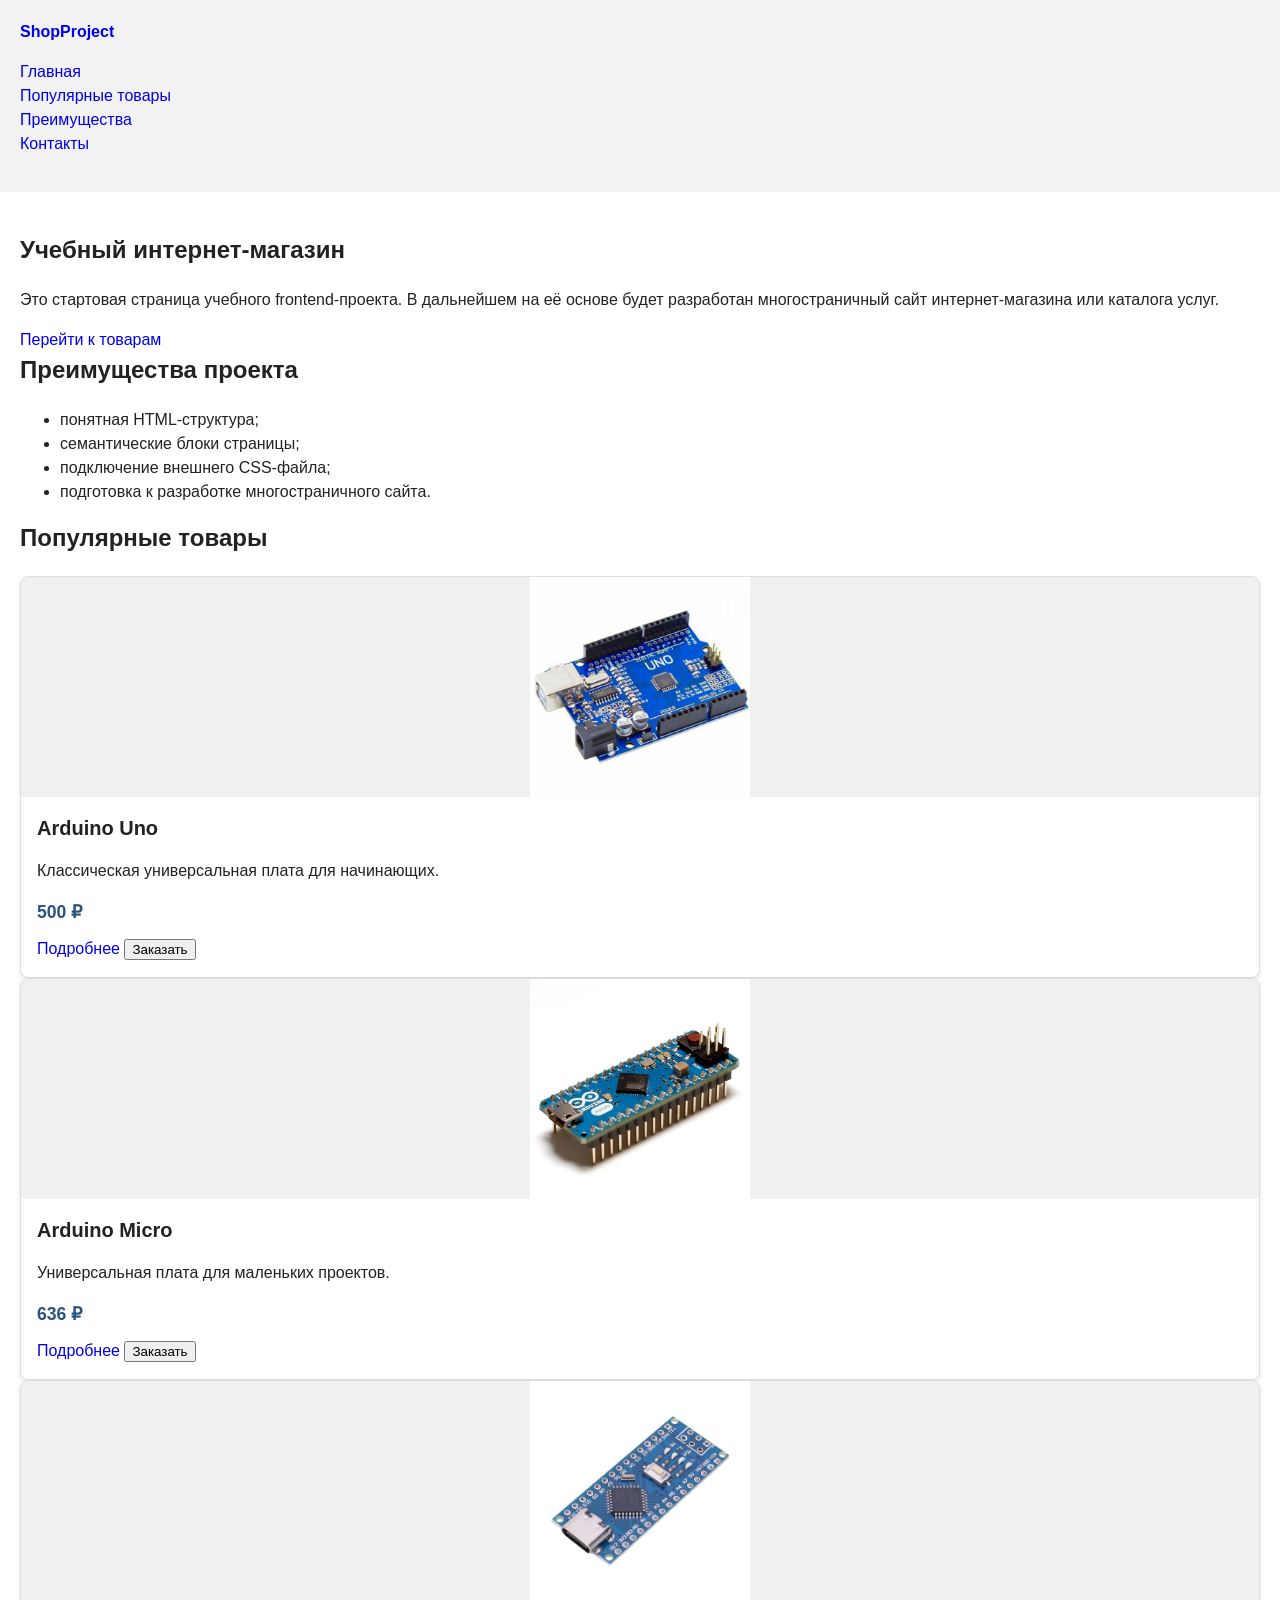
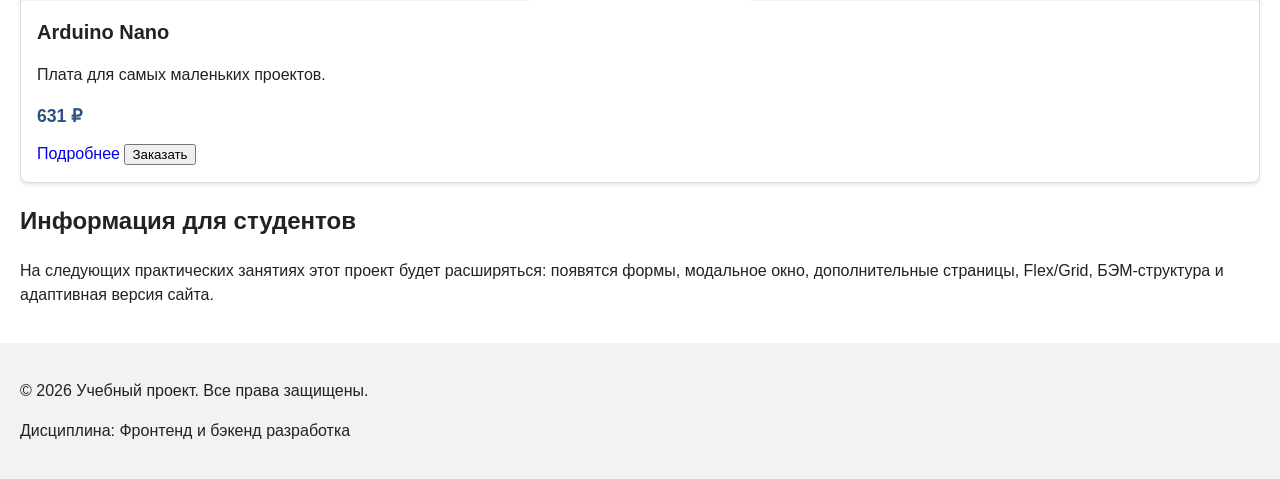
<file: index.html>
<!DOCTYPE html>
<html lang="ru">
<head>
  <meta charset="UTF-8">
  <meta name="viewport" content="width=device-width, initial-scale=1.0">
  <title>Учебный интернет-магазин</title>
  <link rel="stylesheet" href="css/style.css">
  <script src="js/main.js" defer></script>
</head>
<body>
<header>
  <div class="site-header">
    <a class="site-logo" href="index.html">ShopProject</a>

    <nav class="site-nav" aria-label="Основная навигация">
      <ul class="site-nav__list">
        <li><a href="index.html">Главная</a></li>
        <li><a href="#popular">Популярные товары</a></li>
        <li><a href="#advantages">Преимущества</a></li>
        <li><a href="#contacts">Контакты</a></li>
      </ul>
    </nav>
  </div>
</header>
<main>
<section class="hero">
  <h1>Учебный интернет-магазин</h1>
  <p>
    Это стартовая страница учебного frontend-проекта.
    В дальнейшем на её основе будет разработан многостраничный сайт
    интернет-магазина или каталога услуг.
  </p>
  <a class="button" href="#popular">Перейти к товарам</a>
</section>
<section class="section" id="advantages">
  <h2>Преимущества проекта</h2>

  <ul class="advantages-list">
    <li>понятная HTML-структура;</li>
    <li>семантические блоки страницы;</li>
    <li>подключение внешнего CSS-файла;</li>
    <li>подготовка к разработке многостраничного сайта.</li>
  </ul>
</section>

<section class="section" id="popular">
    <div class="container">
        <h2>Популярные товары</h2>
        
        <!-- Карточка Arduino Uno -->
        <article class="product-card">
            <img class="product-card__image" src="images/ArduinoUno.jpg" alt="Плата Arduino Uno">
            <div class="product-card__content">
                <h3 class="product-card__title">Arduino Uno</h3>
                <p>Классическая универсальная плата для начинающих.</p>
                <p class="product-card__price">500 ₽</p>
                <a class="button" href="ArduinoUno.html">Подробнее</a>
                <button class="button product-card__button" type="button" data-product="Arduino Uno">Заказать</button>
            </div>
        </article>

        <!-- Карточка Arduino Micro -->
        <article class="product-card">
            <img class="product-card__image" src="images/ArduinoMicro.jpg" alt="Плата Arduino Micro">
            <div class="product-card__content">
                <h3 class="product-card__title">Arduino Micro</h3>
                <p>Универсальная плата для маленьких проектов.</p>
                <p class="product-card__price">636 ₽</p>
                <a class="button" href="ArduinoMicro.html">Подробнее</a>
                <button class="button product-card__button" type="button" data-product="Arduino Micro">Заказать</button>
            </div>
        </article>

        <!-- Карточка Arduino Nano -->
        <article class="product-card">
            <img class="product-card__image" src="images/ArduinoNano.jpg" alt="Плата Arduino Nano">
            <div class="product-card__content">
                <h3 class="product-card__title">Arduino Nano</h3>
                <p>Плата для самых маленьких проектов.</p>
                <p class="product-card__price">631 ₽</p>
                <a class="button" href="ArduinoNano.html">Подробнее</a>
                <button class="button product-card__button" type="button" data-product="Arduino Nano">Заказать</button>
            </div>
        </article>
    </div>
</section>

<aside class="aside-info">
  <h2>Информация для студентов</h2>
  <p>
    На следующих практических занятиях этот проект будет расширяться:
    появятся формы, модальное окно, дополнительные страницы, Flex/Grid,
    БЭМ-структура и адаптивная версия сайта.
  </p>
</aside>
</main>
<footer id="contacts">
  <p>&copy; 2026 Учебный проект. Все права защищены.</p>
  <p>Дисциплина: Фронтенд и бэкенд разработка</p>
</footer>

<dialog class="order-dialog" id="order-dialog" aria-labelledby="order-dialog-title">
  <h2 id="order-dialog-title">Оформление заявки</h2>

  <form class="order-form" id="order-form" action="#" method="post" novalidate>
    <input id="selected-product" name="selected-product" type="hidden">

    <div class="form-field">
      <label for="order-name">Имя</label>
      <input
        id="order-name"
        name="name"
        type="text"
        placeholder="Введите ваше имя"
        minlength="2"
        autocomplete="given-name"
        required
      >
    </div>

    <div class="form-field">
      <label for="order-email">E-mail</label>
      <input
        id="order-email"
        name="email"
        type="email"
        placeholder="example@mail.ru"
        autocomplete="email"
        required
      >
    </div>

    <div class="form-field">
      <label for="order-phone">Телефон</label>
      <input
        id="order-phone"
        name="phone"
        type="tel"
        inputmode="tel"
        placeholder="+7 (900) 000-00-00"
        pattern="^\+7 \(\d{3}\) \d{3}-\d{2}-\d{2}$"
        required
      >
      <small>Формат: +7 (900) 000-00-00</small>
    </div>

    <div class="form-field">
      <label for="order-date">Дата связи</label>
      <input
        id="order-date"
        name="date"
        type="date"
      >
    </div>

    <div class="form-field">
      <label for="order-topic">Тема заявки</label>
      <select id="order-topic" name="topic" required>
        <option value="">Выберите тему</option>
        <option value="product">Заказ товара</option>
        <option value="consultation">Консультация</option>
        <option value="delivery">Доставка</option>
      </select>
    </div>

    <div class="form-field">
      <label for="order-comment">Комментарий</label>
      <textarea
        id="order-comment"
        name="comment"
        rows="4"
        placeholder="Укажите дополнительную информацию"
      ></textarea>
    </div>

    <div class="form-field form-field--checkbox">
      <label>
        <input
          id="order-agreement"
          name="agreement"
          type="checkbox"
          required
        >
        Я согласен на обработку данных
      </label>
    </div>

    <div class="form-actions">
      <button type="button" id="close-order-dialog">Закрыть</button>
      <button type="submit">Отправить заявку</button>
    </div>
  </form>
</dialog>

<p class="success-message" id="success-message" hidden>
  Форма успешно отправлена!
</p>

</body>
</html>
</file>
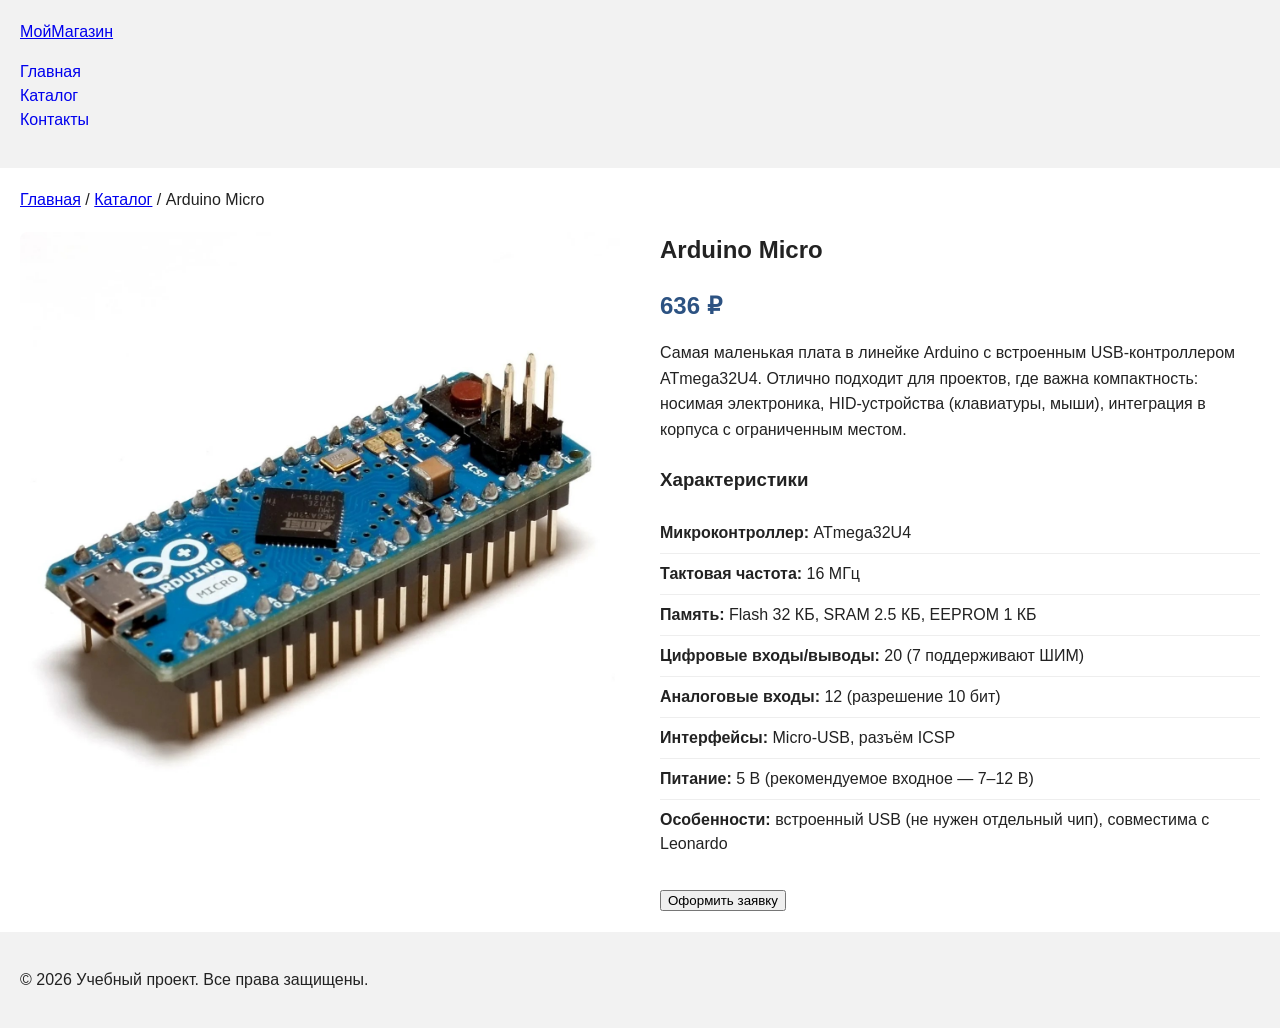
<file: ArduinoMicro.html>
<!DOCTYPE html>
<html lang="ru">
<head>
    <meta charset="UTF-8">
    <meta name="viewport" content="width=device-width, initial-scale=1.0">
    <meta name="description" content="Подробное описание товара.">
    <title>Arduino Micro — Учебный магазин</title>
    <link rel="stylesheet" href="css/style.css">
</head>
<body>
    <header class="site-header">
        <div class="container">
            <a class="logo" href="index.html">МойМагазин</a>
            <nav class="site-nav" aria-label="Основная навигация">
                <ul class="site-nav__list">
                    <li><a href="index.html">Главная</a></li>
                    <li><a href="catalog.html">Каталог</a></li>
                    <li><a href="contacts.html">Контакты</a></li>
                </ul>
            </nav>
        </div>
    </header>

    <main class="section">
        <div class="container">
            <nav class="breadcrumbs" aria-label="Хлебные крошки">
                <a href="index.html">Главная</a> / 
                <a href="catalog.html">Каталог</a> / 
                <span>Arduino Micro</span>
            </nav>

            <article class="product-detail">
                <img class="product-detail__image" src="images/ArduinoMicro.jpg" alt="Плата Arduino Micro">
                
                <div class="product-detail__info">
                    <h1 class="product-detail__title">Arduino Micro</h1>
                    <p class="product-detail__price">636 ₽</p>
                    
                    <p class="product-detail__description">
                        Самая маленькая плата в линейке Arduino с встроенным USB-контроллером ATmega32U4. 
                        Отлично подходит для проектов, где важна компактность: носимая электроника, 
                        HID-устройства (клавиатуры, мыши), интеграция в корпуса с ограниченным местом.
                    </p>

                    <h3>Характеристики</h3>
                    <ul class="product-detail__specs">
                        <li><strong>Микроконтроллер:</strong> ATmega32U4</li>
                        <li><strong>Тактовая частота:</strong> 16 МГц</li>
                        <li><strong>Память:</strong> Flash 32 КБ, SRAM 2.5 КБ, EEPROM 1 КБ</li>
                        <li><strong>Цифровые входы/выводы:</strong> 20 (7 поддерживают ШИМ)</li>
                        <li><strong>Аналоговые входы:</strong> 12 (разрешение 10 бит)</li>
                        <li><strong>Интерфейсы:</strong> Micro-USB, разъём ICSP</li>
                        <li><strong>Питание:</strong> 5 В (рекомендуемое входное — 7–12 В)</li>
                        <li><strong>Особенности:</strong> встроенный USB (не нужен отдельный чип), совместима с Leonardo</li>
                    </ul>

                    <button class="button product-card__button" type="button" data-product="Arduino Micro">Оформить заявку</button>
                </div>
            </article>
        </div>
    </main>

    <footer class="site-footer">
        <div class="container">
            <p>&copy; 2026 Учебный проект. Все права защищены.</p>
        </div>
    </footer>

<dialog class="order-dialog" id="order-dialog" aria-labelledby="order-dialog-title">
  <h2 id="order-dialog-title">Оформление заявки</h2>

  <form class="order-form" id="order-form" action="#" method="post" novalidate>
    <input id="selected-product" name="selected-product" type="hidden">

    <div class="form-field">
      <label for="order-name">Имя</label>
      <input
        id="order-name"
        name="name"
        type="text"
        placeholder="Введите ваше имя"
        minlength="2"
        autocomplete="given-name"
        required
      >
    </div>

    <div class="form-field">
      <label for="order-email">E-mail</label>
      <input
        id="order-email"
        name="email"
        type="email"
        placeholder="example@mail.ru"
        autocomplete="email"
        required
      >
    </div>

    <div class="form-field">
      <label for="order-phone">Телефон</label>
      <input
        id="order-phone"
        name="phone"
        type="tel"
        inputmode="tel"
        placeholder="+7 (900) 000-00-00"
        pattern="^\+7 \(\d{3}\) \d{3}-\d{2}-\d{2}$"
        required
      >
      <small>Формат: +7 (900) 000-00-00</small>
    </div>

    <div class="form-field">
      <label for="order-date">Дата связи</label>
      <input
        id="order-date"
        name="date"
        type="date"
      >
    </div>

    <div class="form-field">
      <label for="order-topic">Тема заявки</label>
      <select id="order-topic" name="topic" required>
        <option value="">Выберите тему</option>
        <option value="product">Заказ товара</option>
        <option value="consultation">Консультация</option>
        <option value="delivery">Доставка</option>
      </select>
    </div>

    <div class="form-field">
      <label for="order-comment">Комментарий</label>
      <textarea
        id="order-comment"
        name="comment"
        rows="4"
        placeholder="Укажите дополнительную информацию"
      ></textarea>
    </div>

    <div class="form-field form-field--checkbox">
      <label>
        <input
          id="order-agreement"
          name="agreement"
          type="checkbox"
          required
        >
        Я согласен на обработку данных
      </label>
    </div>

    <div class="form-actions">
      <button type="button" id="close-order-dialog">Закрыть</button>
      <button type="submit">Отправить заявку</button>
    </div>
  </form>
</dialog>

    <script src="js/main.js"></script>
</body>
</html>
</file>
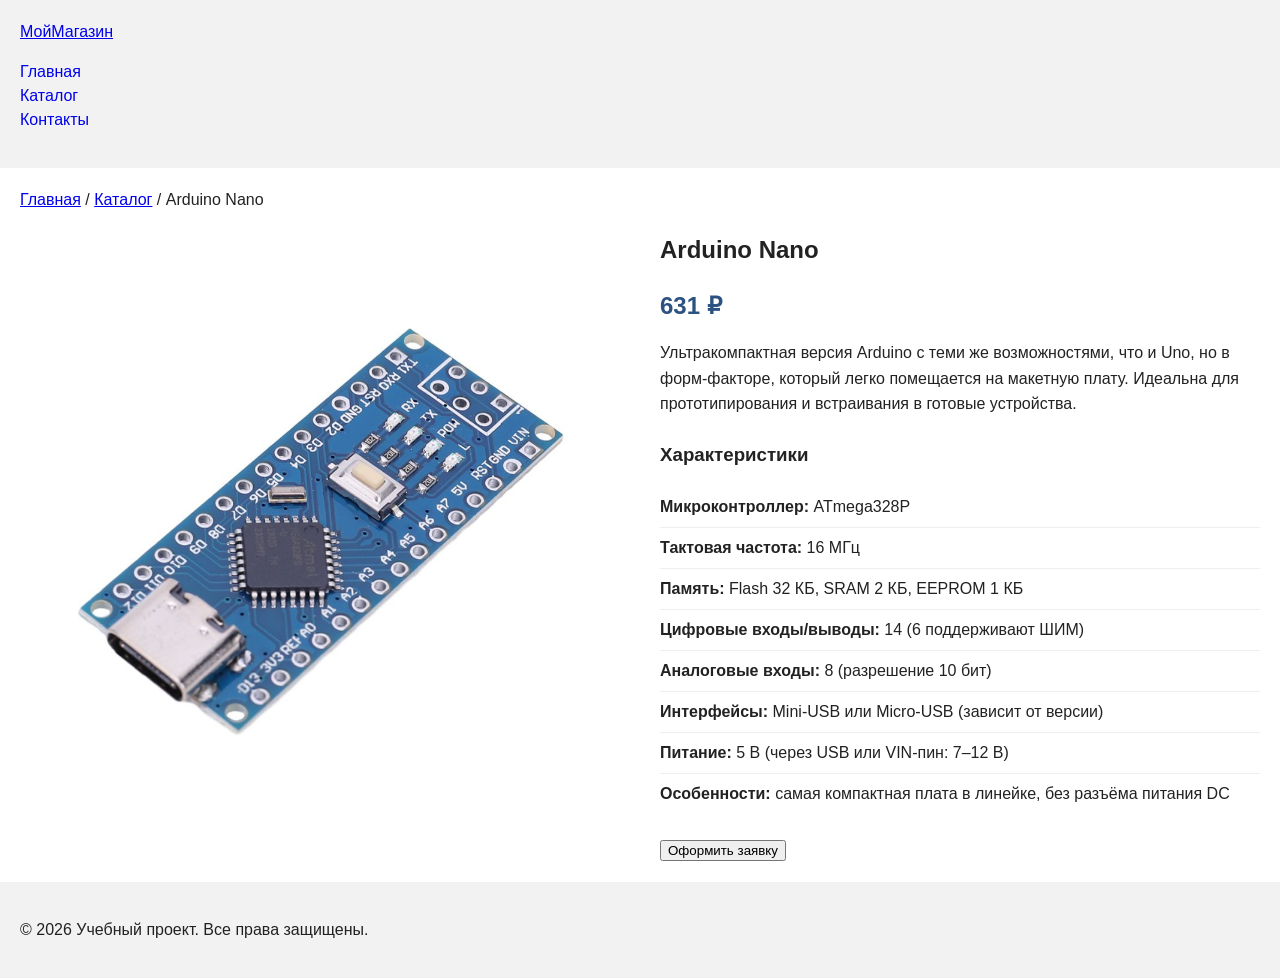
<file: ArduinoNano.html>
<!DOCTYPE html>
<html lang="ru">
<head>
    <meta charset="UTF-8">
    <meta name="viewport" content="width=device-width, initial-scale=1.0">
    <meta name="description" content="Подробное описание товара.">
    <title>Arduino Nano — Учебный магазин</title>
    <link rel="stylesheet" href="css/style.css">
</head>
<body>
    <header class="site-header">
        <div class="container">
            <a class="logo" href="index.html">МойМагазин</a>
            <nav class="site-nav" aria-label="Основная навигация">
                <ul class="site-nav__list">
                    <li><a href="index.html">Главная</a></li>
                    <li><a href="catalog.html">Каталог</a></li>
                    <li><a href="contacts.html">Контакты</a></li>
                </ul>
            </nav>
        </div>
    </header>

    <main class="section">
        <div class="container">
            <nav class="breadcrumbs" aria-label="Хлебные крошки">
                <a href="index.html">Главная</a> / 
                <a href="catalog.html">Каталог</a> / 
                <span>Arduino Nano</span>
            </nav>

            <article class="product-detail">
                <img class="product-detail__image" src="images/ArduinoNano.jpg" alt="Плата Arduino Nano">
                
                <div class="product-detail__info">
                    <h1 class="product-detail__title">Arduino Nano</h1>
                    <p class="product-detail__price">631 ₽</p>
                    
                    <p class="product-detail__description">
                        Ультракомпактная версия Arduino с теми же возможностями, что и Uno, 
                        но в форм-факторе, который легко помещается на макетную плату. 
                        Идеальна для прототипирования и встраивания в готовые устройства.
                    </p>

                    <h3>Характеристики</h3>
                    <ul class="product-detail__specs">
                        <li><strong>Микроконтроллер:</strong> ATmega328P</li>
                        <li><strong>Тактовая частота:</strong> 16 МГц</li>
                        <li><strong>Память:</strong> Flash 32 КБ, SRAM 2 КБ, EEPROM 1 КБ</li>
                        <li><strong>Цифровые входы/выводы:</strong> 14 (6 поддерживают ШИМ)</li>
                        <li><strong>Аналоговые входы:</strong> 8 (разрешение 10 бит)</li>
                        <li><strong>Интерфейсы:</strong> Mini-USB или Micro-USB (зависит от версии)</li>
                        <li><strong>Питание:</strong> 5 В (через USB или VIN-пин: 7–12 В)</li>
                        <li><strong>Особенности:</strong> самая компактная плата в линейке, без разъёма питания DC</li>
                    </ul>

                    <button class="button product-card__button" type="button" data-product="Arduino Nano">Оформить заявку</button>
                </div>
            </article>
        </div>
    </main>

    <footer class="site-footer">
        <div class="container">
            <p>&copy; 2026 Учебный проект. Все права защищены.</p>
        </div>
    </footer>

<dialog class="order-dialog" id="order-dialog" aria-labelledby="order-dialog-title">
  <h2 id="order-dialog-title">Оформление заявки</h2>

  <form class="order-form" id="order-form" action="#" method="post" novalidate>
    <input id="selected-product" name="selected-product" type="hidden">

    <div class="form-field">
      <label for="order-name">Имя</label>
      <input
        id="order-name"
        name="name"
        type="text"
        placeholder="Введите ваше имя"
        minlength="2"
        autocomplete="given-name"
        required
      >
    </div>

    <div class="form-field">
      <label for="order-email">E-mail</label>
      <input
        id="order-email"
        name="email"
        type="email"
        placeholder="example@mail.ru"
        autocomplete="email"
        required
      >
    </div>

    <div class="form-field">
      <label for="order-phone">Телефон</label>
      <input
        id="order-phone"
        name="phone"
        type="tel"
        inputmode="tel"
        placeholder="+7 (900) 000-00-00"
        pattern="^\+7 \(\d{3}\) \d{3}-\d{2}-\d{2}$"
        required
      >
      <small>Формат: +7 (900) 000-00-00</small>
    </div>

    <div class="form-field">
      <label for="order-date">Дата связи</label>
      <input
        id="order-date"
        name="date"
        type="date"
      >
    </div>

    <div class="form-field">
      <label for="order-topic">Тема заявки</label>
      <select id="order-topic" name="topic" required>
        <option value="">Выберите тему</option>
        <option value="product">Заказ товара</option>
        <option value="consultation">Консультация</option>
        <option value="delivery">Доставка</option>
      </select>
    </div>

    <div class="form-field">
      <label for="order-comment">Комментарий</label>
      <textarea
        id="order-comment"
        name="comment"
        rows="4"
        placeholder="Укажите дополнительную информацию"
      ></textarea>
    </div>

    <div class="form-field form-field--checkbox">
      <label>
        <input
          id="order-agreement"
          name="agreement"
          type="checkbox"
          required
        >
        Я согласен на обработку данных
      </label>
    </div>

    <div class="form-actions">
      <button type="button" id="close-order-dialog">Закрыть</button>
      <button type="submit">Отправить заявку</button>
    </div>
  </form>
</dialog>

    <script src="js/main.js"></script>
</body>
</html>
</file>
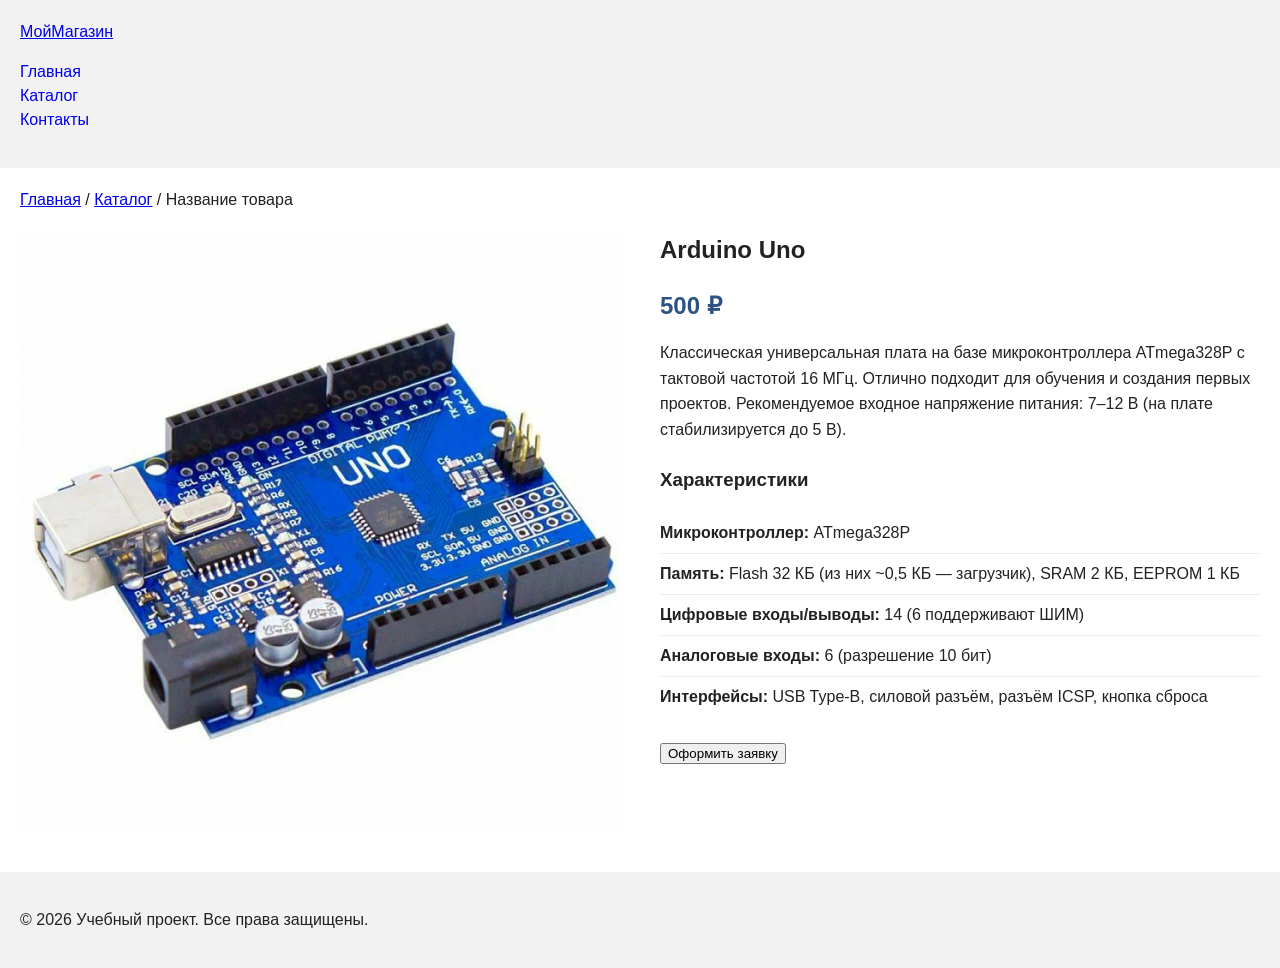
<file: ArduinoUno.html>
<!DOCTYPE html>
<html lang="ru">
<head>
    <meta charset="UTF-8">
    <meta name="viewport" content="width=device-width, initial-scale=1.0">
    <meta name="description" content="Подробное описание товара.">
    <!-- ЗАПОЛНИТЬ: название конкретного товара -->
    <title>Название товара — Учебный магазин</title>
    <link rel="stylesheet" href="css/style.css">
</head>
<body>
    <header class="site-header">
        <div class="container">
            <a class="logo" href="index.html">МойМагазин</a>
            <nav class="site-nav" aria-label="Основная навигация">
                <ul class="site-nav__list">
                    <li><a href="index.html">Главная</a></li>
                    <li><a href="catalog.html">Каталог</a></li>
                    <li><a href="contacts.html">Контакты</a></li>
                </ul>
            </nav>
        </div>
    </header>

    <main class="section">
        <div class="container">
            <nav class="breadcrumbs" aria-label="Хлебные крошки">
                <a href="index.html">Главная</a> / <a href="catalog.html">Каталог</a> / <span>Название товара</span> <!-- ЗАПОЛНИТЬ -->
            </nav>

            <article class="product-detail">
                <!-- Большая картинка для страницы товара, но мне лень, будет та же -->
                <img class="product-detail__image" src="images/ArduinoUno.jpg" alt="Плата Arduino Uno крупным планом">
                
                <div class="product-detail__info">
                    <h1 class="product-detail__title">Arduino Uno</h1>
                    <p class="product-detail__price">500 ₽</p>
                    
                    <p class="product-detail__description">
                        Классическая универсальная плата на базе микроконтроллера ATmega328P с тактовой частотой 16 МГц. 
                        Отлично подходит для обучения и создания первых проектов. 
                        Рекомендуемое входное напряжение питания: 7–12 В (на плате стабилизируется до 5 В).
                    </p>

                    <h3>Характеристики</h3>
                    <ul class="product-detail__specs">
                        <li><strong>Микроконтроллер:</strong> ATmega328P</li>
                        <li><strong>Память:</strong> Flash 32 КБ (из них ~0,5 КБ — загрузчик), SRAM 2 КБ, EEPROM 1 КБ</li>
                        <li><strong>Цифровые входы/выводы:</strong> 14 (6 поддерживают ШИМ)</li>
                        <li><strong>Аналоговые входы:</strong> 6 (разрешение 10 бит)</li>
                        <li><strong>Интерфейсы:</strong> USB Type-B, силовой разъём, разъём ICSP, кнопка сброса</li>
                    </ul>

                    <button class="button product-card__button" type="button" data-product="Arduino Uno">Оформить заявку</button>
                </div>
            </article>

        </div>
    </main>

    <footer class="site-footer">
        <div class="container">
            <p>&copy; 2026 Учебный проект. Все права защищены.</p>
        </div>
    </footer>

<dialog class="order-dialog" id="order-dialog" aria-labelledby="order-dialog-title">
  <h2 id="order-dialog-title">Оформление заявки</h2>

  <form class="order-form" id="order-form" action="#" method="post" novalidate>
    <input id="selected-product" name="selected-product" type="hidden">

    <div class="form-field">
      <label for="order-name">Имя</label>
      <input
        id="order-name"
        name="name"
        type="text"
        placeholder="Введите ваше имя"
        minlength="2"
        autocomplete="given-name"
        required
      >
    </div>

    <div class="form-field">
      <label for="order-email">E-mail</label>
      <input
        id="order-email"
        name="email"
        type="email"
        placeholder="example@mail.ru"
        autocomplete="email"
        required
      >
    </div>

    <div class="form-field">
      <label for="order-phone">Телефон</label>
      <input
        id="order-phone"
        name="phone"
        type="tel"
        inputmode="tel"
        placeholder="+7 (900) 000-00-00"
        pattern="^\+7 \(\d{3}\) \d{3}-\d{2}-\d{2}$"
        required
      >
      <small>Формат: +7 (900) 000-00-00</small>
    </div>

    <div class="form-field">
      <label for="order-date">Дата связи</label>
      <input
        id="order-date"
        name="date"
        type="date"
      >
    </div>

    <div class="form-field">
      <label for="order-topic">Тема заявки</label>
      <select id="order-topic" name="topic" required>
        <option value="">Выберите тему</option>
        <option value="product">Заказ товара</option>
        <option value="consultation">Консультация</option>
        <option value="delivery">Доставка</option>
      </select>
    </div>

    <div class="form-field">
      <label for="order-comment">Комментарий</label>
      <textarea
        id="order-comment"
        name="comment"
        rows="4"
        placeholder="Укажите дополнительную информацию"
      ></textarea>
    </div>

    <div class="form-field form-field--checkbox">
      <label>
        <input
          id="order-agreement"
          name="agreement"
          type="checkbox"
          required
        >
        Я согласен на обработку данных
      </label>
    </div>

    <div class="form-actions">
      <button type="button" id="close-order-dialog">Закрыть</button>
      <button type="submit">Отправить заявку</button>
    </div>
  </form>
</dialog>

    <script src="js/main.js"></script>
</body>
</html>
</file>
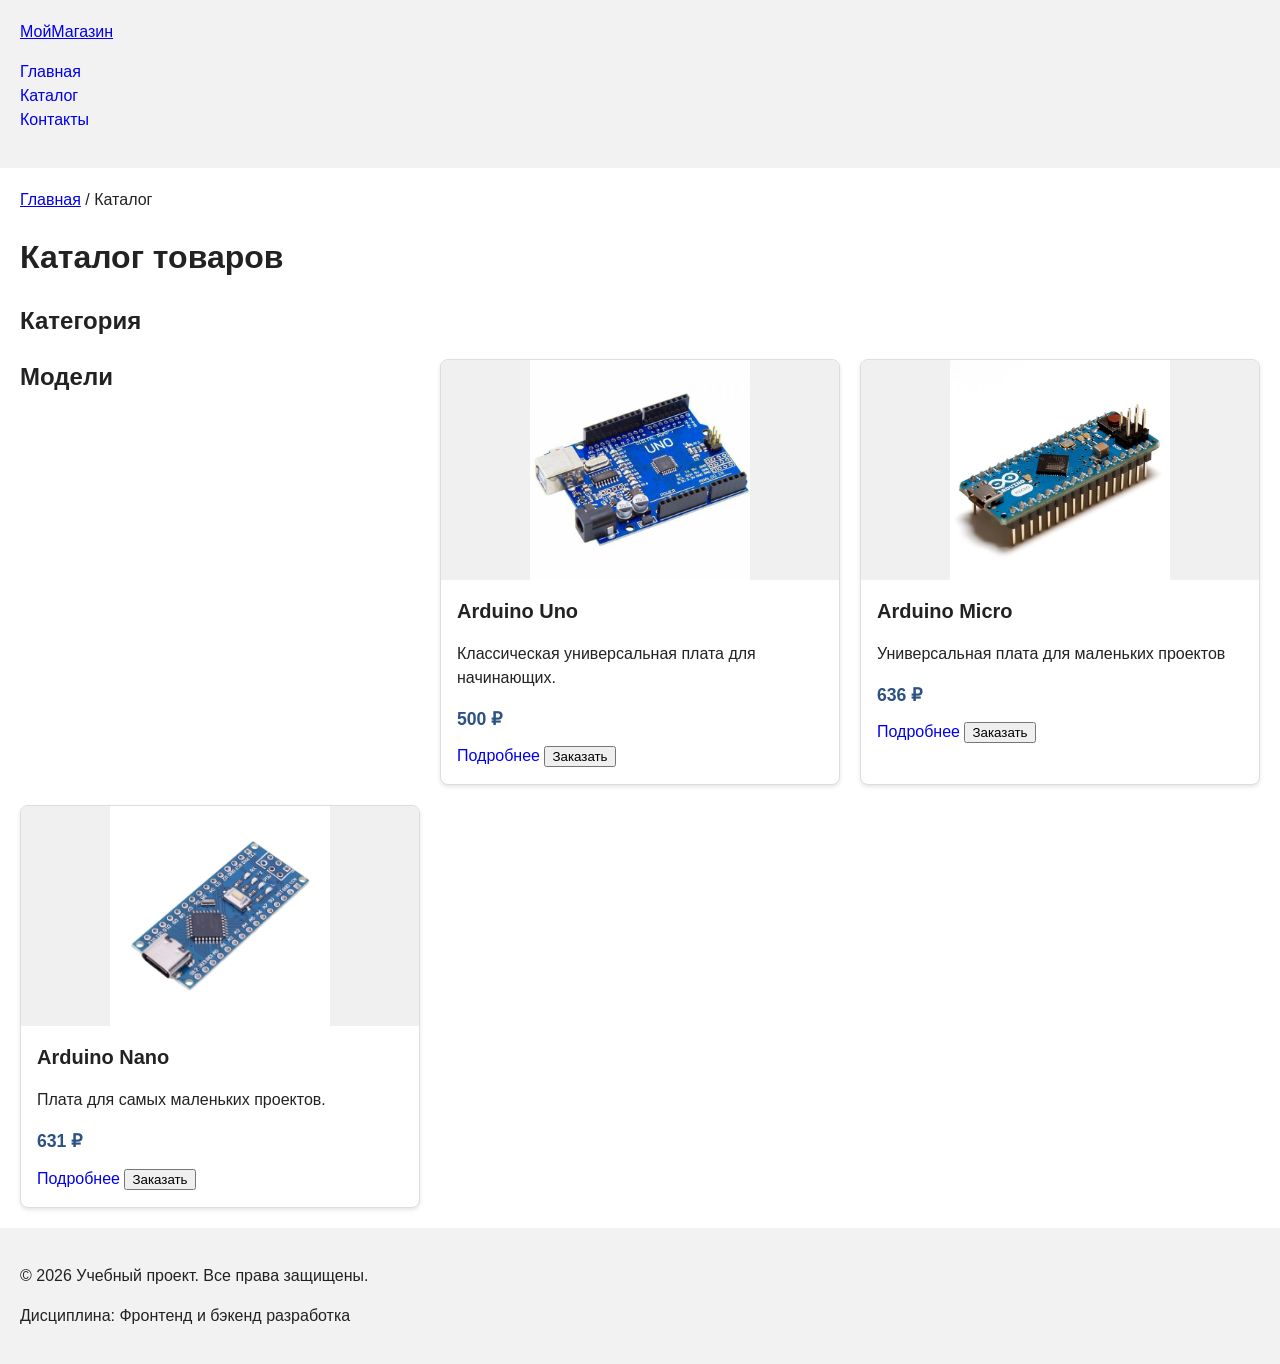
<file: catalog.html>
<!DOCTYPE html>
<html lang="ru">
<head>
    <meta charset="UTF-8">
    <meta name="viewport" content="width=device-width, initial-scale=1.0">
    <meta name="description" content="Каталог товаров учебного интернет-магазина.">
    <title>Каталог — Учебный магазин</title>
    <link rel="stylesheet" href="css/style.css">
</head>
<body>
    <header class="site-header">
        <div class="container">
            <a class="logo" href="index.html">МойМагазин</a> 
            <nav class="site-nav" aria-label="Основная навигация">
                <ul class="site-nav__list">
                    <li><a href="index.html">Главная</a></li>
                    <li><a href="catalog.html">Каталог</a></li>
                    <li><a href="contacts.html">Контакты</a></li>
                </ul>
            </nav>
        </div>
    </header>

    <main class="section">
        <div class="container">
            <!-- Хлебные крошки -->
            <nav class="breadcrumbs" aria-label="Хлебные крошки">
                <a href="index.html">Главная</a> / <span>Каталог</span>
            </nav>

            <h1>Каталог товаров</h1>

            <!-- Боковая панель (опционально, как в демо) -->
            <aside class="catalog-note">
                <h2>Категория</h2>
                <p><!-- ЗАПОЛНИТЬ: например, "Настольные лампы" или "Электроника" --></p>
            </aside>

            <section class="catalog-grid"> <!-- ЗАПОЛНИТЬ: добавь класс для сетки в CSS, если нужно -->
                <h2>Модели</h2>
                
                <!-- Карточка товара 1 -->
                <article class="product-card">
                    <img class="product-card__image" src="images/ArduinoUno.jpg" alt="Плата Arduino Uno">
                    <div class="product-card__content">
                        <h3 class="product-card__title">Arduino Uno</h3>
                        <p>Классическая универсальная плата для начинающих.</p>
                        <p class="product-card__price">500 ₽</p>
                        <!-- полное описание -->
                        <a class="button" href="ArduinoUno.html">Подробнее</a>
                        <!-- data-product нужен твоему JS, чтобы подставить название в модальное окно -->
                        <button class="button product-card__button" type="button" data-product="Arduino Uno">Заказать</button>
                    </div>
                </article>

                <!-- Карточка товара 2 -->
                <article class="product-card">
                    <img class="product-card__image" src="images/ArduinoMicro.jpg" alt="Плата Arduino Micro">
                    <div class="product-card__content">
                        <h3 class="product-card__title">Arduino Micro</h3>
                        <p>Универсальная плата для маленьких проектов</p>
                        <p class="product-card__price">636 ₽</p>
                        <a class="button" href="ArduinoMicro.html">Подробнее</a>
                        <!-- data-product нужен твоему JS, чтобы подставить название в модальное окно -->
                        <button class="button product-card__button" type="button" data-product="Arduino Micro">Заказать</button>
                    </div>
                </article>

                <!-- Карточка товара 3 -->
                <article class="product-card">
                    <img class="product-card__image" src="images/ArduinoNano.jpg" alt="Плата Arduino Nano">
                    <div class="product-card__content">
                        <h3 class="product-card__title">Arduino Nano</h3>
                        <p>Плата для самых маленьких проектов.</p>
                        <p class="product-card__price">631 ₽</p>
                        <!-- полное описание -->
                        <a class="button" href="ArduinoNano.html">Подробнее</a>
                        <!-- data-product нужен твоему JS, чтобы подставить название в модальное окно -->
                        <button class="button product-card__button" type="button" data-product="Arduino Nano">Заказать</button>
                    </div>
                </article>

            </section>
        </div>
    </main>

    <!-- ПОДВАЛ (одинаковый на всех страницах) -->
    <footer class="site-footer" id="contacts">
        <div class="container">
            <p>&copy; 2026 Учебный проект. Все права защищены.</p>
            <p>Дисциплина: Фронтенд и бэкенд разработка</p>
        </div>
    </footer>

<dialog class="order-dialog" id="order-dialog" aria-labelledby="order-dialog-title">
  <h2 id="order-dialog-title">Оформление заявки</h2>

  <form class="order-form" id="order-form" action="#" method="post" novalidate>
    <input id="selected-product" name="selected-product" type="hidden">

    <div class="form-field">
      <label for="order-name">Имя</label>
      <input
        id="order-name"
        name="name"
        type="text"
        placeholder="Введите ваше имя"
        minlength="2"
        autocomplete="given-name"
        required
      >
    </div>

    <div class="form-field">
      <label for="order-email">E-mail</label>
      <input
        id="order-email"
        name="email"
        type="email"
        placeholder="example@mail.ru"
        autocomplete="email"
        required
      >
    </div>

    <div class="form-field">
      <label for="order-phone">Телефон</label>
      <input
        id="order-phone"
        name="phone"
        type="tel"
        inputmode="tel"
        placeholder="+7 (900) 000-00-00"
        pattern="^\+7 \(\d{3}\) \d{3}-\d{2}-\d{2}$"
        required
      >
      <small>Формат: +7 (900) 000-00-00</small>
    </div>

    <div class="form-field">
      <label for="order-date">Дата связи</label>
      <input
        id="order-date"
        name="date"
        type="date"
      >
    </div>

    <div class="form-field">
      <label for="order-topic">Тема заявки</label>
      <select id="order-topic" name="topic" required>
        <option value="">Выберите тему</option>
        <option value="product">Заказ товара</option>
        <option value="consultation">Консультация</option>
        <option value="delivery">Доставка</option>
      </select>
    </div>

    <div class="form-field">
      <label for="order-comment">Комментарий</label>
      <textarea
        id="order-comment"
        name="comment"
        rows="4"
        placeholder="Укажите дополнительную информацию"
      ></textarea>
    </div>

    <div class="form-field form-field--checkbox">
      <label>
        <input
          id="order-agreement"
          name="agreement"
          type="checkbox"
          required
        >
        Я согласен на обработку данных
      </label>
    </div>

    <div class="form-actions">
      <button type="button" id="close-order-dialog">Закрыть</button>
      <button type="submit">Отправить заявку</button>
    </div>
  </form>
</dialog>

    <script src="js/main.js"></script>
</body>
</html>
</file>
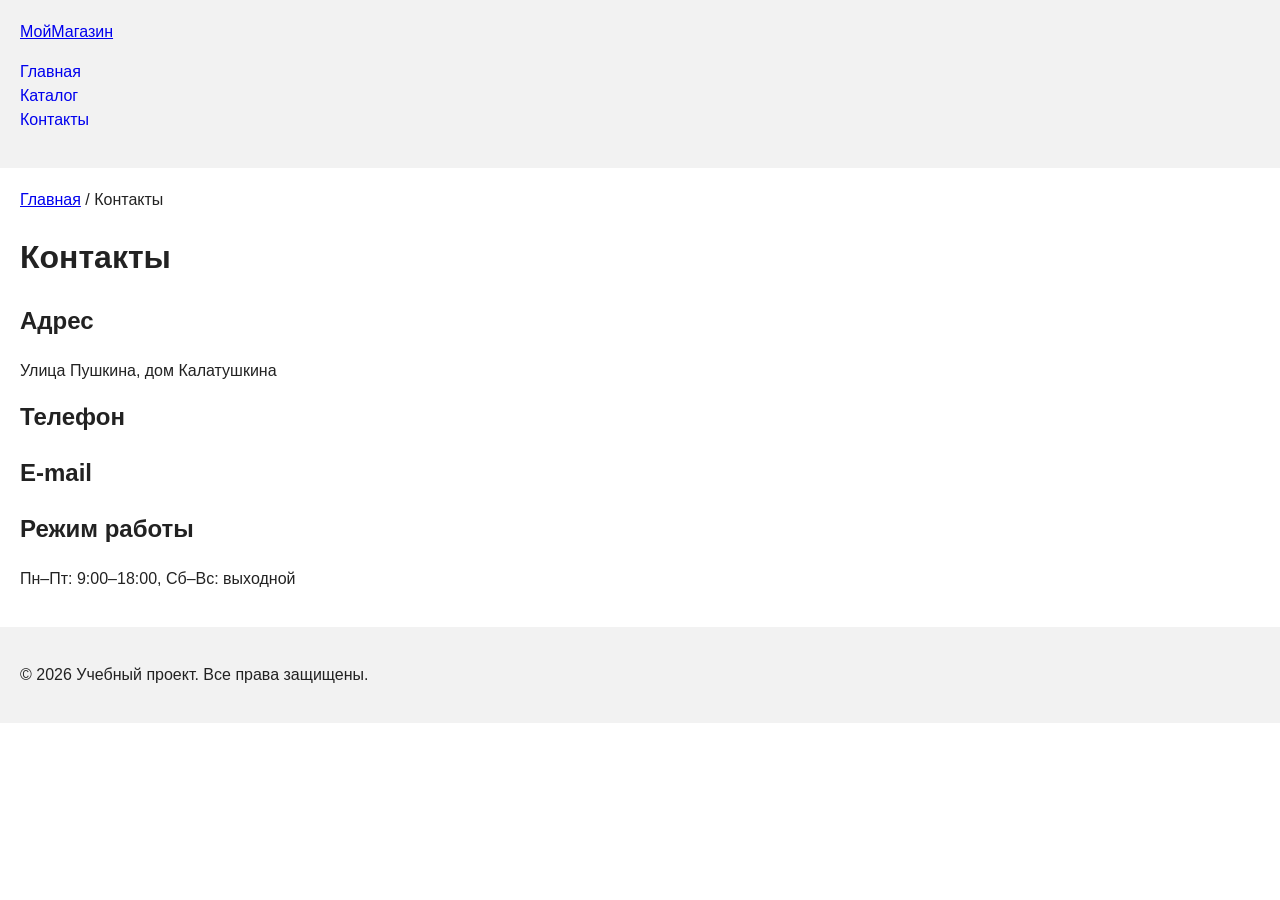
<file: contacs.html>
<!DOCTYPE html>
<html lang="ru">
<head>
    <meta charset="UTF-8">
    <meta name="viewport" content="width=device-width, initial-scale=1.0">
    <meta name="description" content="Контактная информация учебного интернет-магазина.">
    <title>Контакты — Учебный магазин</title>
    <link rel="stylesheet" href="css/style.css">
</head>
<body>
    <header class="site-header">
        <div class="container">
            <a class="logo" href="index.html">МойМагазин</a>
            <nav class="site-nav" aria-label="Основная навигация">
                <ul class="site-nav__list">
                    <li><a href="index.html">Главная</a></li>
                    <li><a href="catalog.html">Каталог</a></li>
                    <li><a href="contacts.html">Контакты</a></li>
                </ul>
            </nav>
        </div>
    </header>

    <main class="section">
        <div class="container">
            <nav class="breadcrumbs" aria-label="Хлебные крошки">
                <a href="index.html">Главная</a> / <span>Контакты</span>
            </nav>

            <h1>Контакты</h1>

            <section class="contacts-info">
                <article class="contact-card">
                    <h2>Адрес</h2>
                    <p>Улица Пушкина, дом Калатушкина</p>
                </article>

                <article class="contact-card">
                    <h2>Телефон</h2>
                    <p><a href="tel:+79000000000"></a></p>
                </article>

                <article class="contact-card">
                    <h2>E-mail</h2>
                    <p><a href="mailto:info@example.com"></a></p>
                </article>

                <article class="contact-card">
                    <h2>Режим работы</h2>
                    <p>Пн–Пт: 9:00–18:00, Сб–Вс: выходной</p>
                </article>
            </section>

        </div>
    </main>

    <footer class="site-footer">
        <div class="container">
            <p>&copy; 2026 Учебный проект. Все права защищены.</p>
        </div>
    </footer>
</body>
</html>
</file>
<file: css/style.css>
/* ===============================
   1. Переменные проекта
   =============================== */

:root {
  /* Основные цвета проекта */
  --color-bg: #ffffff;
  --color-text: #222222;
  --color-muted: #666666;
  --color-primary: #0057b8;
  --color-primary-dark: #003f86;
  --color-border: #dddddd;
  --color-surface: #f7f7f7;
  --color-surface-accent: #eef5ff;
  --color-danger: #b00020;
  --color-success: #168a2f;
  --color-success-bg: #eefaf0;
  --color-white: #ffffff;

  /* Отступы */
  --space-xs: 4px;
  --space-sm: 8px;
  --space-md: 16px;
  --space-lg: 24px;
  --space-xl: 32px;

  /* Скругления */
  --radius-sm: 6px;
  --radius-md: 8px;
  --radius-lg: 12px;

  /* Размеры */
  --container-width: 1100px;
}

/* ===============================
   2. Базовые стили
   =============================== */

* {
  box-sizing: border-box;
}

body {
  margin: 0;
  font-family: Arial, sans-serif;
  line-height: 1.5;
  color: var(--color-text);
  background-color: var(--color-bg);
}


/* 
  Универсальное правило для всех элементов.
  border-box делает расчёт размеров более понятным:
  width включает content, padding и border.
*/
* {
  box-sizing: border-box;
}

/*
  Убираем стандартный внешний отступ браузера у body.
  Без этого вокруг страницы может появиться белая рамка.
*/
body {
  margin: 0;
  font-family: Arial, sans-serif;
  line-height: 1.5;
  color: --color-text;
  background-color: --color-bg;
}

/*
  Задаём внутренние отступы для основных областей страницы.
  Это делает содержимое визуально отделённым от краёв окна браузера.
*/
header,
main,
footer {
  padding: 20px;
}

/*
  Оформляем шапку страницы.
  Пока используется простой светло-серый фон.
*/
header {
  background-color: #f2f2f2;
}

/*
  Оформляем подвал страницы тем же фоном,
  чтобы визуально отделить его от основного содержимого.
*/
footer {
  background-color: #f2f2f2;
}

/*
  Ограничиваем ширину содержимого шапки,
  чтобы оно не растягивалось слишком сильно на широких экранах.
*/
.site-header {
  max-width: --container-width;
  margin: 0 auto;
}

/*
  Оформляем текстовый логотип.
*/
.site-logo {
  font-weight: bold;
  text-decoration: none;
  color: --color-text;
}

/*
  Убираем стандартные отступы и маркеры списка навигации.
*/
.site-nav__list {
  padding: 0;
  margin: --space-md 0 0;
  list-style: none;
}

/*
  Добавляем расстояние между пунктами меню.
*/
.site-nav__list li {
  margin-bottom: --space-sm;
}

/*
  Оформляем ссылки меню.
*/
.site-nav__list a {
  color: --color-primar;
  text-decoration: none;
}

/*
  При наведении мыши подчёркиваем ссылку.
  Подробно состояния интерфейса будут рассмотрены в практической работе 1.7.
*/
.site-nav__list a:hover {
  text-decoration: underline;
}

/*
  Hero-блок — первый крупный блок страницы.
  Он визуально отделяется от остальных разделов фоном и отступами.
*/
.hero {
  max-width: --container-width;
  margin: 0 auto --space-xl;
  padding: --space-xl 20px;
  background-color: --color-surface-accent;
  border-radius: --radius-lg;
}

/*
  Общий класс для разделов страницы.
*/
.section {
  max-width: --container-width;
  margin: 0 auto --space-xl;
}

/*
  Убираем лишний верхний отступ у заголовков разделов.
*/
.section h2 {
  margin-top: 0;
}

/*
  Карточка товара — самостоятельный блок.
  На следующих занятиях карточки будут доработаны и выстроены в сетку.
*/
.product-card {
  margin-bottom: --space-md;
  padding: --space-md;
  border: 1px solid --color-border;
  border-radius: --radius-md;
  background-color: --color-bg;
}

/*
  Убираем лишний верхний отступ у заголовка карточки.
*/
.product-card h3 {
  margin-top: 0;
}

/*
  Пока это обычная ссылка, но визуально она оформляется как кнопка.
*/
.button {
  display: inline-block;
  padding: 10px --space-md;
  color: --color-bg;
  background-color: --color-primar;
  text-decoration: none;
  border-radius: --radius-sm;
}

/*
  Простое состояние наведения для кнопки.
*/
.button:hover {
  background-color: --color-primary-dark;
}

/*
  Дополнительный информационный блок.
*/
.aside-info {
  max-width: --container-width;
  margin: 0 auto --space-xl;
  padding: --space-md;
  border-left: --space-xs solid --color-primar;
  background-color: --color-surface;
}

/*
  Модальное окно.
  Элемент dialog сам умеет открываться поверх страницы.
*/
.order-dialog {
  width: min(100% - --space-xl, 560px);
  padding: --space-lg;
  border: none;
  border-radius: --radius-lg;
}

/*
  Затемнение фона за модальным окном.
*/
.order-dialog::backdrop {
  background-color: rgba(0, 0, 0, 0.5);
}

/*
  Поле формы.
  Каждый блок получает нижний отступ.
*/
.form-field {
  margin-bottom: --space-md;
}

/*
  Подпись поля.
*/
.form-field label {
  display: block;
  margin-bottom: --radius-sm;
}

/*
  Основные поля формы.
*/
.form-field input,
.form-field select,
.form-field textarea {
  width: 100%;
  padding: 10px --radius-lg;
  border: 1px solid #cccccc;
  border-radius: --radius-sm;
  font: inherit;
}

/*
  Checkbox не должен занимать всю ширину.
*/
.form-field input[type="checkbox"] {
  width: auto;
}

/*
  Подсказка под полем телефона.
*/
.form-field small {
  display: block;
  margin-top: --space-xs;
  color: --color-muted;
}

/*
  Видимый фокус для клавиатурной навигации.
*/
.form-field input:focus-visible,
.form-field select:focus-visible,
.form-field textarea:focus-visible,
.form-actions button:focus-visible {
  outline: 2px solid --color-primar;
  outline-offset: 2px;
}

/*
  Подсветка ошибочных полей.
  Атрибут aria-invalid будет добавляться через JavaScript.
*/
[aria-invalid="true"] {
  border-color: --color-danger;
}

/*
  Кнопки формы.
*/
.form-actions {
  display: flex;
  gap: --radius-lg;
  margin-top: 20px;
}

/*
  Сообщение об успешной отправке.
*/
.success-message {
  max-width: --container-width;
  margin: --space-lg auto;
  padding: --space-md;
  border-left: --space-xs solid --color-success;
  background-color: --color-success-bg;
}

/* ===== АДАПТИВНЫЕ КАРТИНКИ ===== */

/* Картинки в карточках товаров (каталог и главная) */
.product-card__image {
    display: block;
    width: 100%;
    height: 220px;
    object-fit: contain;
    background: #f0f0f0;
}

/* Картинка на странице детального просмотра товара */
.product-detail__image {
    display: block;
    width: 100%;
    max-width: 600px; /* ограничиваем максимальную ширину */
    height: auto; /* высота подстраивается пропорционально */
    margin: 0 auto 20px auto; /* центрируем и добавляем отступ снизу */
    border-radius: 8px; /* скругляем углы для красоты */
}

/* Общий класс для любых адаптивных картинок (можно использовать где угодно) */
.responsive-img {
    max-width: 100%;
    height: auto;
    display: block;
}

/* ===== АДАПТИВНАЯ СЕТКА ДЛЯ КАТАЛОГА ===== */

/* Контейнер для карточек — делаем сетку */
.catalog-grid {
    display: grid;
    grid-template-columns: repeat(auto-fit, minmax(300px, 1fr));
    gap: 20px;
    margin-top: 20px;
}

/* Карточка товара */
.product-card {
    width: 100%;
    max-width: 100%;
    border: 1px solid #ddd;
    border-radius: 8px;
    overflow: hidden;
    background: white;
    box-shadow: 0 2px 4px rgba(0,0,0,0.1);
    transition: transform 0.2s;
}

.product-card:hover {
    transform: translateY(-4px); /* лёгкий подъём при наведении */
    box-shadow: 0 4px 8px rgba(0,0,0,0.15);
}

/* Контент карточки */
.product-card__content {
    padding: 16px;
}

/* Заголовок товара */
.product-card__title {
    margin: 0 0 8px 0;
    font-size: 1.25rem;
}

/* Цена */
.product-card__price {
    font-size: 1.1rem;
    font-weight: bold;
    color: #2c5282;
    margin: 12px 0;
}

/* ===== СТРАНИЦА ТОВАРА ===== */

.product-detail {
    display: grid;
    grid-template-columns: 1fr 1fr;
    gap: 40px;
    margin-top: 20px;
}

/* На мобильных устройствах — одна колонка */
@media (max-width: 768px) {
    .product-detail {
        grid-template-columns: 1fr;
        gap: 20px;
    }
    
    .product-detail__image {
        max-width: 100%;
    }
}

.product-detail__info h1 {
    margin-top: 0;
}

.product-detail__price {
    font-size: 1.5rem;
    font-weight: bold;
    color: #2c5282;
    margin: 16px 0;
}

.product-detail__description {
    line-height: 1.6;
    margin-bottom: 24px;
}

.product-detail__specs {
    list-style: none;
    padding: 0;
    margin: 0 0 24px 0;
}

.product-detail__specs li {
    padding: 8px 0;
    border-bottom: 1px solid #eee;
}

.product-detail__specs li:last-child {
    border-bottom: none;
}

/* ===== АДАПТИВНОСТЬ ДЛЯ МОБИЛЬНЫХ ===== */

@media (max-width: 768px) {
    .product-card__image {
        height: 180px; /* на мобильных картинки чуть ниже */
    }
    
    .catalog-grid {
        grid-template-columns: 1fr; /* одна колонка на мобильных */
    }
}


/* ===============================
   3. Общие элементы интерфейса
   =============================== */

/* ===============================
   4. Компоненты страницы
   =============================== */

/* ===============================
   5. Форма и модальное окно
   =============================== */
</file>
